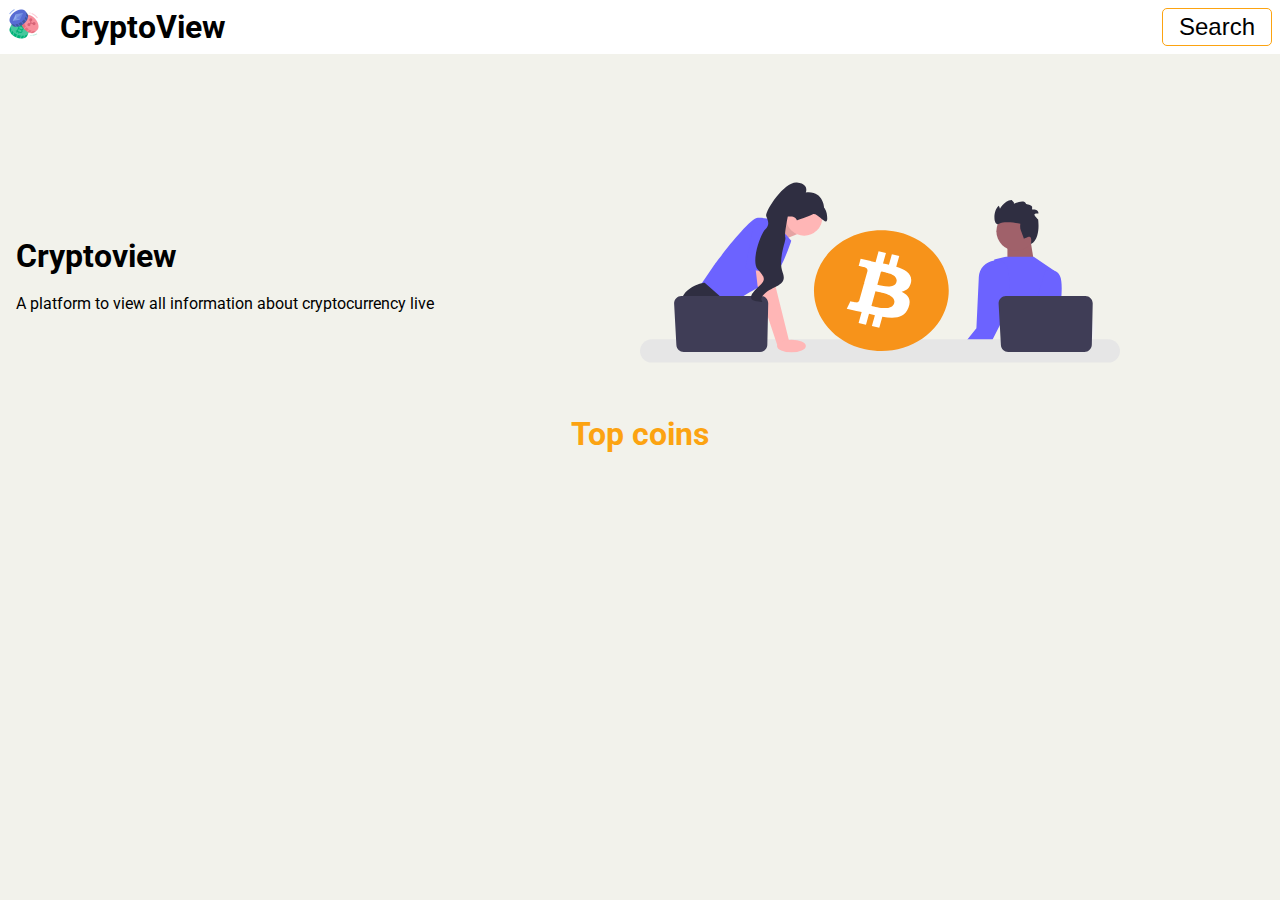
<file: index.html>
<!DOCTYPE html>
<html lang="en">

<head>
	<meta charset="UTF-8">
	<meta http-equiv="X-UA-Compatible" content="IE=edge">
	<meta name="viewport" content="width=device-width, initial-scale=1.0">
	<title>Crypto app</title>
	<link rel="stylesheet" href="./assets/css/common.css" />
	<link rel="stylesheet" href="./assets/css/index.css" />
	<link rel="shotcut icon" href="./assets/Images/cryptocurrency.png" type="image/png" />
	<script defer src="./assets/js/index.js"> </script>
	<script defer src="./assets/js/common.js"> </script>
</head>

<body>
	<!-- This is for navigation bar -->
	<nav>
		<img src="./assets/Images/cryptocurrency.png" alt="logo" class="logo-img" />
		<h1 class="d-inline title ml-1" id="main-title">CryptoView</h1>
		<button class="f-right nav-button" id="nav-search-button">Search</button>
	</nav>

	<!-- This is for the main section -->
	<section>
		<div class="container mt-5">
			<div class="flex-container">
				<div class="flex-item">
					<div class="ml-1">
						<h1>Cryptoview</h1><br />
						<p>A platform to view all information about cryptocurrency live</p>
					</div>
				</div>

				<div class="flex-item">
					<img src="./assets/Images/Main_img.svg" alt="Homepage main logo" class="main-img" />
				</div>
			</div>
		</div>
	</section>

	<!-- This is for the top coin section -->

	<section class="top-coins">
		<h1 class="text-center color-yellow mb-1">Top coins</h1>
		<div class="flex-container flex-harizontal mt-5" id="coins_container"></div>
	</section>

</body>

</html>
</file>
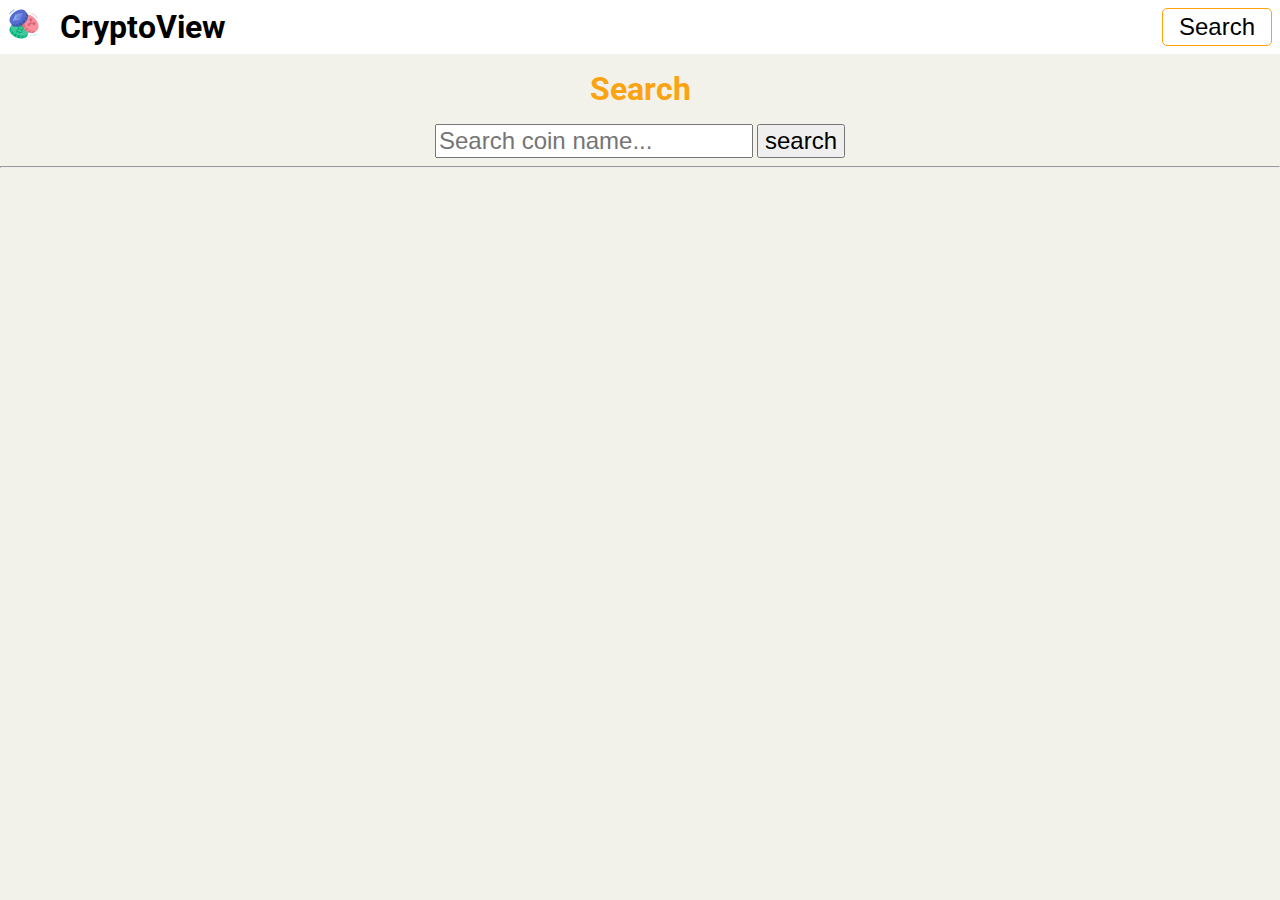
<file: search.html>
<!DOCTYPE html>
<html lang="en">

<head>
	<meta charset="UTF-8">
	<meta http-equiv="X-UA-Compatible" content="IE=edge">
	<meta name="viewport" content="width=device-width, initial-scale=1.0">
	<title>Crypto app</title>
	<link rel="stylesheet" href="./assets/css/common.css" />
	<link rel="stylesheet" href="./assets/css/index.css" />
	<link rel="stylesheet" href="./assets/css/search.css" />
	<link rel="shotcut icon" href="./assets/Images/cryptocurrency.png" type="image/png" />
	<script defer src="./assets/js/search.js"> </script>
	<script defer src="./assets/js/common.js"> </script>
</head>

<body>
	<nav>
		<img src="./assets/Images/cryptocurrency.png" alt="logo" class="logo-img" />
		<h1 class="d-inline title ml-1" id="main-title">CryptoView</h1>
		<button class="f-right nav-button" id="nav-search-button">Search</button>
	</nav>

	<section class="mt-1">
		<h1 class="color-yellow text-center">Search</h1>
		<div class="search-input-container mt-1">
			<form action="" method="GET">
				<input type="text" placeholder="Search coin name..." name="q" />
				<input type="submit" value="search" />
			</form>

		</div>
		<hr />

		<div class="search-result-container mt-1" id="search-results">

		</div>
	</section>

</body>

</html>
</file>
<file: assets/css/common.css>
@import url('https://fonts.googleapis.com/css2?family=Roboto&display=swap');


body {
	position: relative;
	background-color: #f2f2eb;
	font-family: 'Roboto', sans-serif;
	padding-bottom: 5rem;
	min-height: 650px;
}

body,
h1,
h2,
h3,
h4,
h5,
h6,
p {
	margin: 0px;
}

.d-inline {
	display: inline;
}

nav {
	background-color: #ffffff;
	padding: 0.5rem;
}

.f-right {
	float: right;
}

.f-left {
	float: left;
}

.nav-button {
	background-color: #ffffff;
	border: 1px solid #FCA311;
	border-radius: 5px;
	padding: 0.25rem 1rem 0.25rem;
	cursor: pointer;
	font-size: 1.5rem;
	transition: 0.25s;
}

.nav-button:hover {
	background-color: #FCA311;
	color: #FFFFFF;
}

.logo-img {
	height: 2rem;
}

.title {
	font-size: 2rem;
	vertical-align: top;
}

.ml-5 {
	padding: 5rem;
}

.ml-1 {
	margin-left: 1rem;
}

.ml-10 {
	margin-left: 10rem;
}

.mr-5 {
	padding: 5rem;
}

.mr-1 {
	margin-right: 1rem;
}

.mb-1 {
	margin-bottom: 1rem;
}

.mt-1 {
	margin-top: 1rem;
}

.mt-5 {
	margin-top: 5rem;
}

.text-center {
	text-align: center;
}

.color-yellow {
	color: #FCA311;
}

.card {
	background-color: #FFFFFF;
	border-radius: 5px;
	padding: 0.5rem;
}

.footer-img {
	height: 2rem;
	margin: 1rem;
}

#main-title {
	cursor: pointer;
}
</file>
<file: assets/css/index.css>
/* * {
background-color: #e9e7e7c8;
} */
.flex-container {
	display: flex;
	flex-wrap: wrap;
	align-items: center;
}

.flex-item {
	width: 50%;
}

.main-img {
	width: 75%;
}

.flex-harizontal {
	flex-direction: row;
	flex-wrap: nowrap;
	gap: 1rem;
	animation: slide 10s linear infinite alternate;
	position: relative;
}

@keyframes slide {
	0% {
		right: 0px;
	}

	100% {
		right: 100%;
	}
}

.card-image {
	height: 2rem;
	padding: 0.5rem 1rem 0.5rem;
}

.flex-item-small {
	max-width: 13rem;
	max-height: 5rem;
	display: flex;
	font-size: x-small;
}


.top-coins {
	overflow: hidden;
}
</file>
<file: assets/css/search.css>
.search-input-container {
	display: flex;
	flex-direction: row;
	justify-content: center;
}

.search-input-container input {
	font-size: 1.5rem;
}

.search-result-container {
	display: flex;
	flex-direction: column;
	gap: 0.5rem;
}

.single-search-result {
	display: flex;
	flex-direction: row;
	padding: 0.5rem, 2rem;
	flex: wrap;
	margin: 0rem 5rem;
	gap: 1rem;
	transition: all 0.25s;
}

.single-search-result:hover {
	box-shadow: 0px 4px 8px rgba(0, 0, 0, 0.5);
}

.single-search-result>img {
	height: 2rem;
}

.single-search-result>h3 {
	font-size: 1.5rem;
}

.single-search-result>p {
	margin-top: 0.45rem;
}

.single-search-result>a {
	background-color: #FFFFFF;
	border: 1px solid #142130;
	border-radius: 5px;
	cursor: pointer;
	transition: all 0.25s;
	margin-left: auto;
	text-decoration: none;
	padding: 0.25rem 1rem;
}

.search-result-container>a :hover {
	background-color: #142130;
	color: #FFFFFF;
}
</file>
